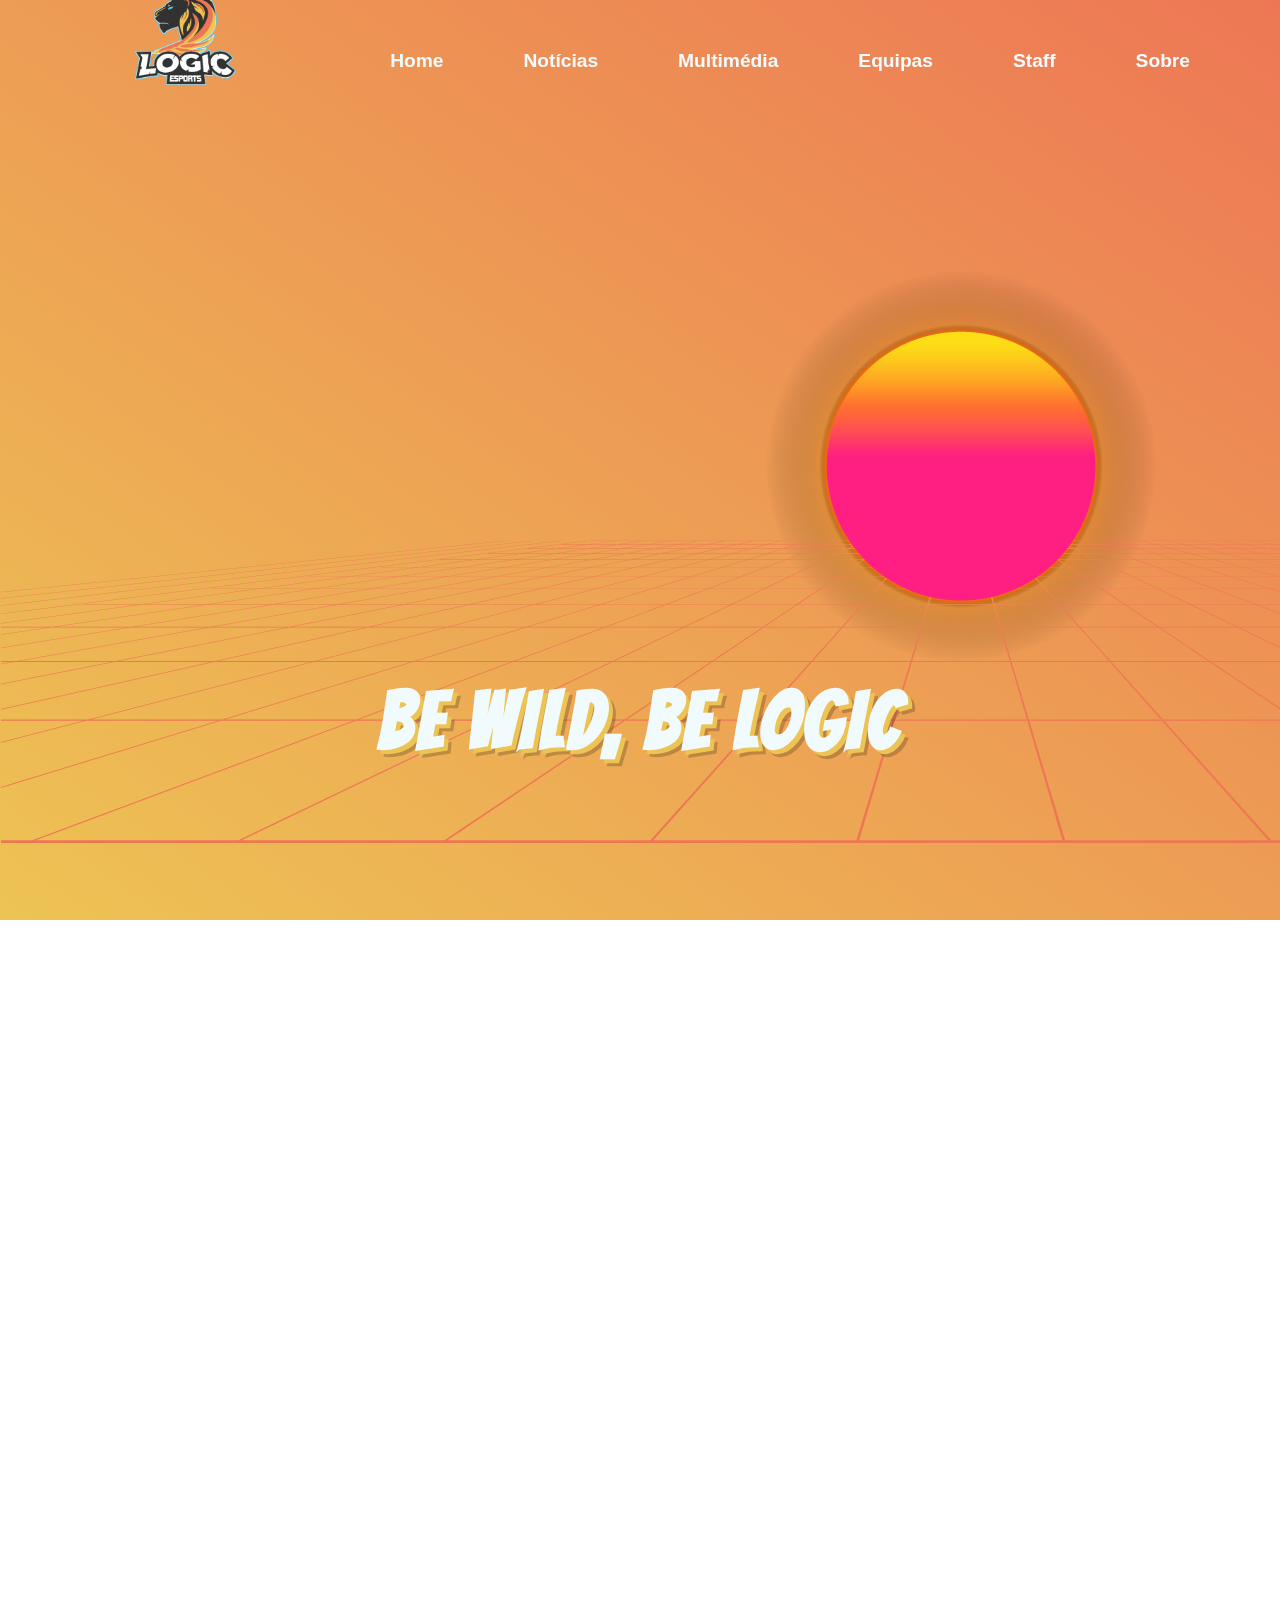
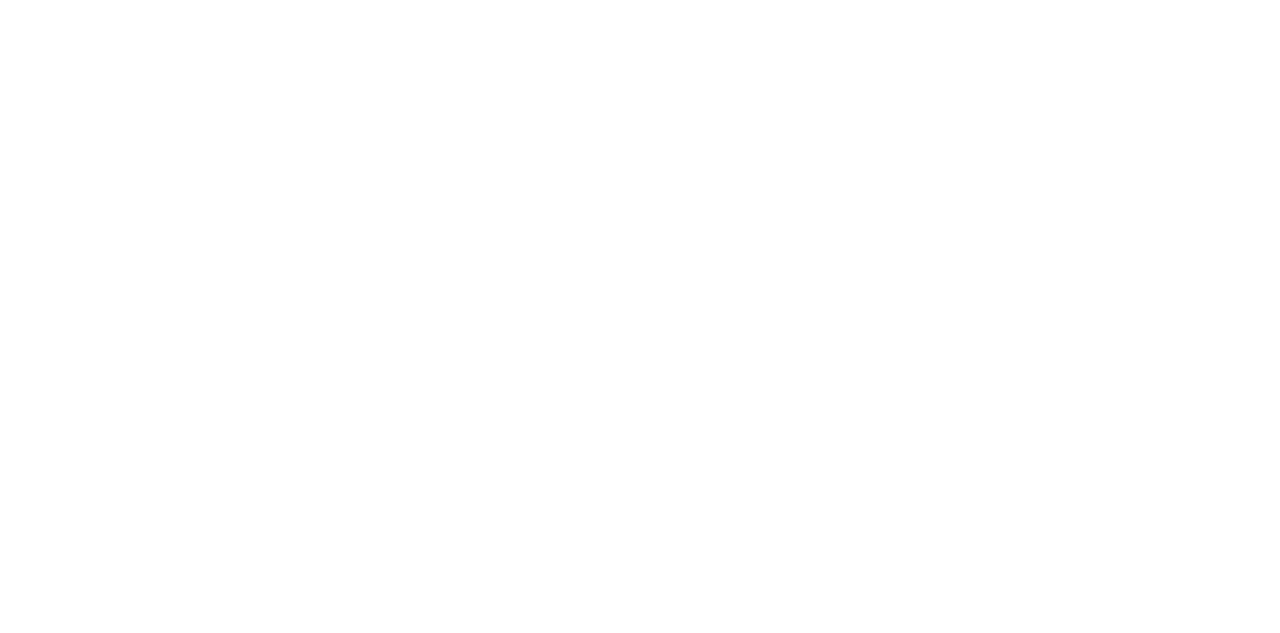
<file: index.html>
<!DOCTYPE html>
<html lang="pt">
    <head>
        <meta charset = "UTF-8">
        <meta name="author" content = "Luís Miguel Galo | Jorge Lobão">
        <meta name="keywords" content= "Comunidade , CSGO , LGC , logic , Esports , Logic ">
        <meta name="description" content="">
        <link rel="icon" type="imagem/png" href="images/logo-logic-85x85.png" />
        <title> Logic Esports </title>
        <meta name="viewport"content="width=device-width,initial-scale=1.0">
        <link rel="stylesheet" href="css/all.css">
        <link rel="stylesheet" href="styles.css">
    </head>
    <body style = "overflow-y: hidden">
        <header>
            <nav class="navbar">
                <a href="index.html"><img href="#" src="images/logo-logic-184x184.png" class="navbar_logo"/></a>
                <ul class="navbar_links">
                  <a href="index.html"><li>Home</li></a>
                  <a href="news.html"><li>Notícias</li></a>
                  <a href="multimedia.html"><li>Multimédia</li></a>
                  <a href="teams.html"><li>Equipas</li></a>
                  <a href="staff.html"><li>Staff</li></a>
                  <a href="about-us.html"><li>Sobre</li></a>  
                </ul>
            </nav>
        </header>

        <main class="hero-image">
            <figure class="main-image">
                <img src="images/sun-background.png" class = "sun-background">
                <h1 class="slogan"> BE WILD, BE LOGIC </h1>
                <img src="images/icon-twitch.png" class="icon-twitch">
                <img src="images/icon-instagram.png" class="icon-instagram">
                <img src="images/icon-twitter.png" class="icon-twitter"> 
            </figure>
        </main>      
    </body>    
</html>
</file>
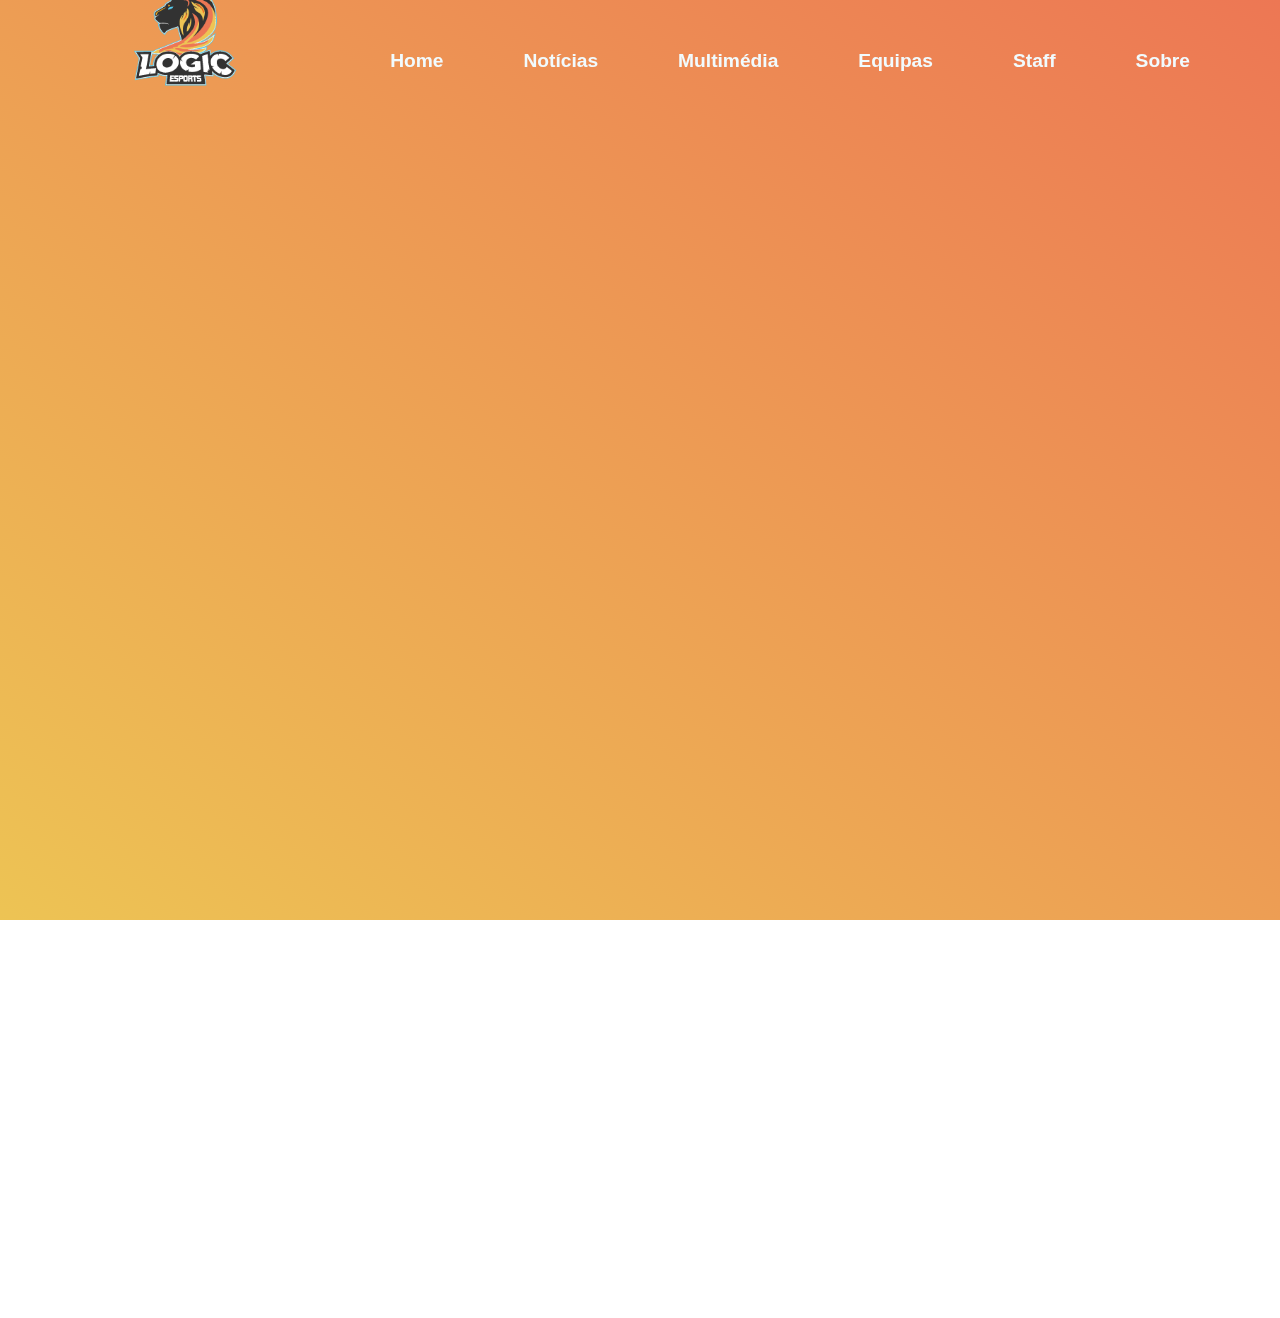
<file: about-us.html>
<!DOCTYPE html>
<html lang="pt">
    <head>
        <meta charset = "UTF-8">
        <meta name="author" content = "Luís Miguel Galo | Jorge Lobão">
        <meta name="keywords" content= "Comunidade , CSGO , LGC , logic , Esports , Logic ">
        <meta name="description" content="">
        <link rel="icon" type="imagem/png" href="images/logo-logic-85x85.png" />
        <title> Logic Esports </title>
        <meta name="viewport"content="width=device-width,initial-scale=1.0">
        <link rel="stylesheet" href="css/all.css">
        <link rel="stylesheet" href="styles.css">
    </head>
    <body style = "overflow-y: hidden">
        <header>
            <nav class="navbar">
                <a href="index.html"><img href="#" src="images/logo-logic-184x184.png" class="navbar_logo"/></a>
                <ul class="navbar_links">
                  <a href="index.html"><li>Home</li></a>
                  <a href="news.html"><li>Notícias</li></a>
                  <a href="multimedia.html"><li>Multimédia</li></a>
                  <a href="teams.html"><li>Equipas</li></a>
                  <a href="staff.html"><li>Staff</li></a>
                  <a href="about-us.html"><li>Sobre</li></a>  
                </ul>
            </nav>
        </header>

        <main class="hero-image">
            
        </main>   
    </body>
    <footer class="footer">
        <div class="footer__addr">
          <h1 class="footer__logo">Logic Esports</h1>   
          <h2>Contactos</h2>         
            <a class="footer__btn" href="mailto:logicesportsceo@gmail.com">Email</a>
        </div>
        
        <ul class="footer__nav">
          <li class="nav__item">
            <h2 class="nav__title">Redes Sociais</h2>
            
            <ul class="nav__ul">
              <li>
                <a target="_blank" href="https://www.instagram.com/lgcesports_/">Instagram</a>
              </li>
              
              <li>
                <a target="_blank" href="https://twitter.com/LGCeSports_">Twitter</a>
              </li>
              
              <li>
                <a target="_blank" href="https://www.twitch.tv/logicesports">Twitch</a>
              </li>
            </ul>
          </li>
        </ul>
        <br>
        <div class="legal">
          <p>&copy; 2021 Logic Esports. All rights reserved.</p>
        </div>
      </footer>
</html>
</file>
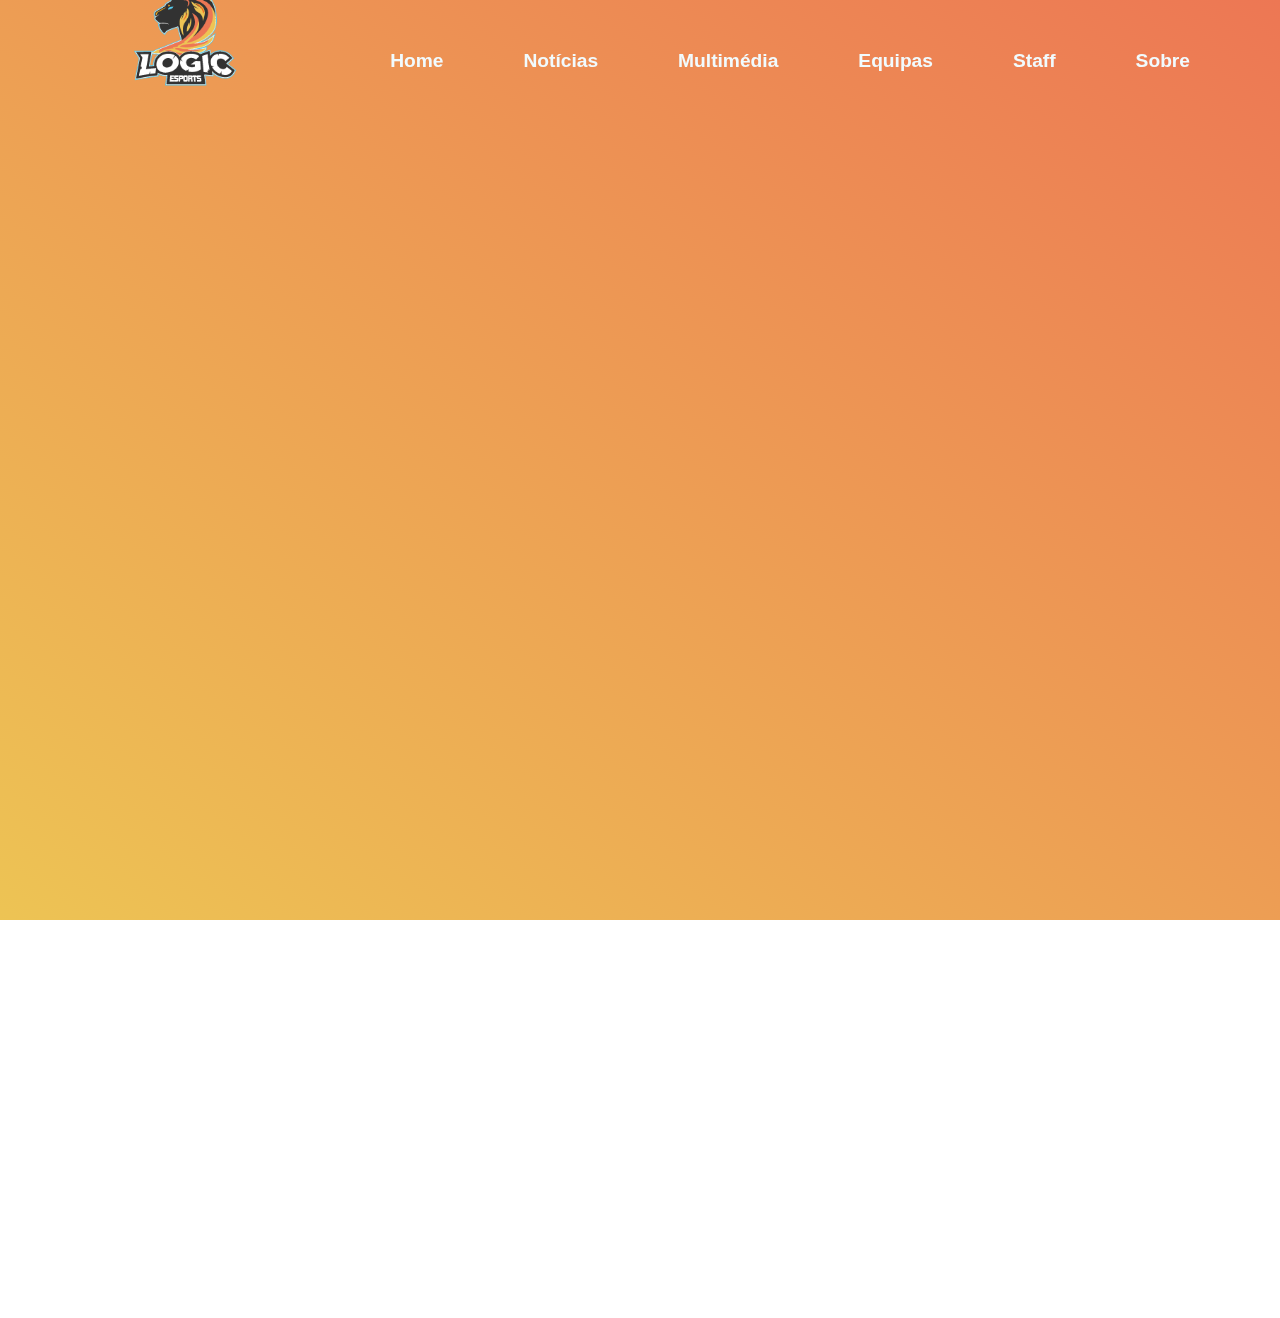
<file: multimedia.html>
<!DOCTYPE html>
<html lang="pt">
    <head>
        <meta charset = "UTF-8">
        <meta name="author" content = "Luís Miguel Galo | Jorge Lobão">
        <meta name="keywords" content= "Comunidade , CSGO , LGC , logic , Esports , Logic ">
        <meta name="description" content="">
        <link rel="icon" type="imagem/png" href="images/logo-logic-85x85.png" />
        <title> Logic Esports </title>
        <meta name="viewport"content="width=device-width,initial-scale=1.0">
        <link rel="stylesheet" href="css/all.css">
        <link rel="stylesheet" href="styles.css">
    </head>
    <body style = "overflow-y: hidden">
        <header>
            <nav class="navbar">
                <a href="index.html"><img href="#" src="images/logo-logic-184x184.png" class="navbar_logo"/></a>
                <ul class="navbar_links">
                  <a href="index.html"><li>Home</li></a>
                  <a href="news.html"><li>Notícias</li></a>
                  <a href="multimedia.html"><li>Multimédia</li></a>
                  <a href="teams.html"><li>Equipas</li></a>
                  <a href="staff.html"><li>Staff</li></a>
                  <a href="about-us.html"><li>Sobre</li></a>  
                </ul>
            </nav>
        </header>

        <main class="hero-image">
            
        </main>
    </body>
    <footer class="footer">
        <div class="footer__addr">
          <h1 class="footer__logo">Logic Esports</h1>   
          <h2>Contactos</h2>         
            <a class="footer__btn" href="mailto:logicesportsceo@gmail.com">Email</a>
        </div>
        
        <ul class="footer__nav">
          <li class="nav__item">
            <h2 class="nav__title">Redes Sociais</h2>
            
            <ul class="nav__ul">
              <li>
                <a target="_blank" href="https://www.instagram.com/lgcesports_/">Instagram</a>
              </li>
              
              <li>
                <a target="_blank" href="https://twitter.com/LGCeSports_">Twitter</a>
              </li>
              
              <li>
                <a target="_blank" href="https://www.twitch.tv/logicesports">Twitch</a>
              </li>
            </ul>
          </li>
        </ul>
        <br>
        <div class="legal">
          <p>&copy; 2021 Logic Esports. All rights reserved.</p>
        </div>
      </footer>
</html>
</file>
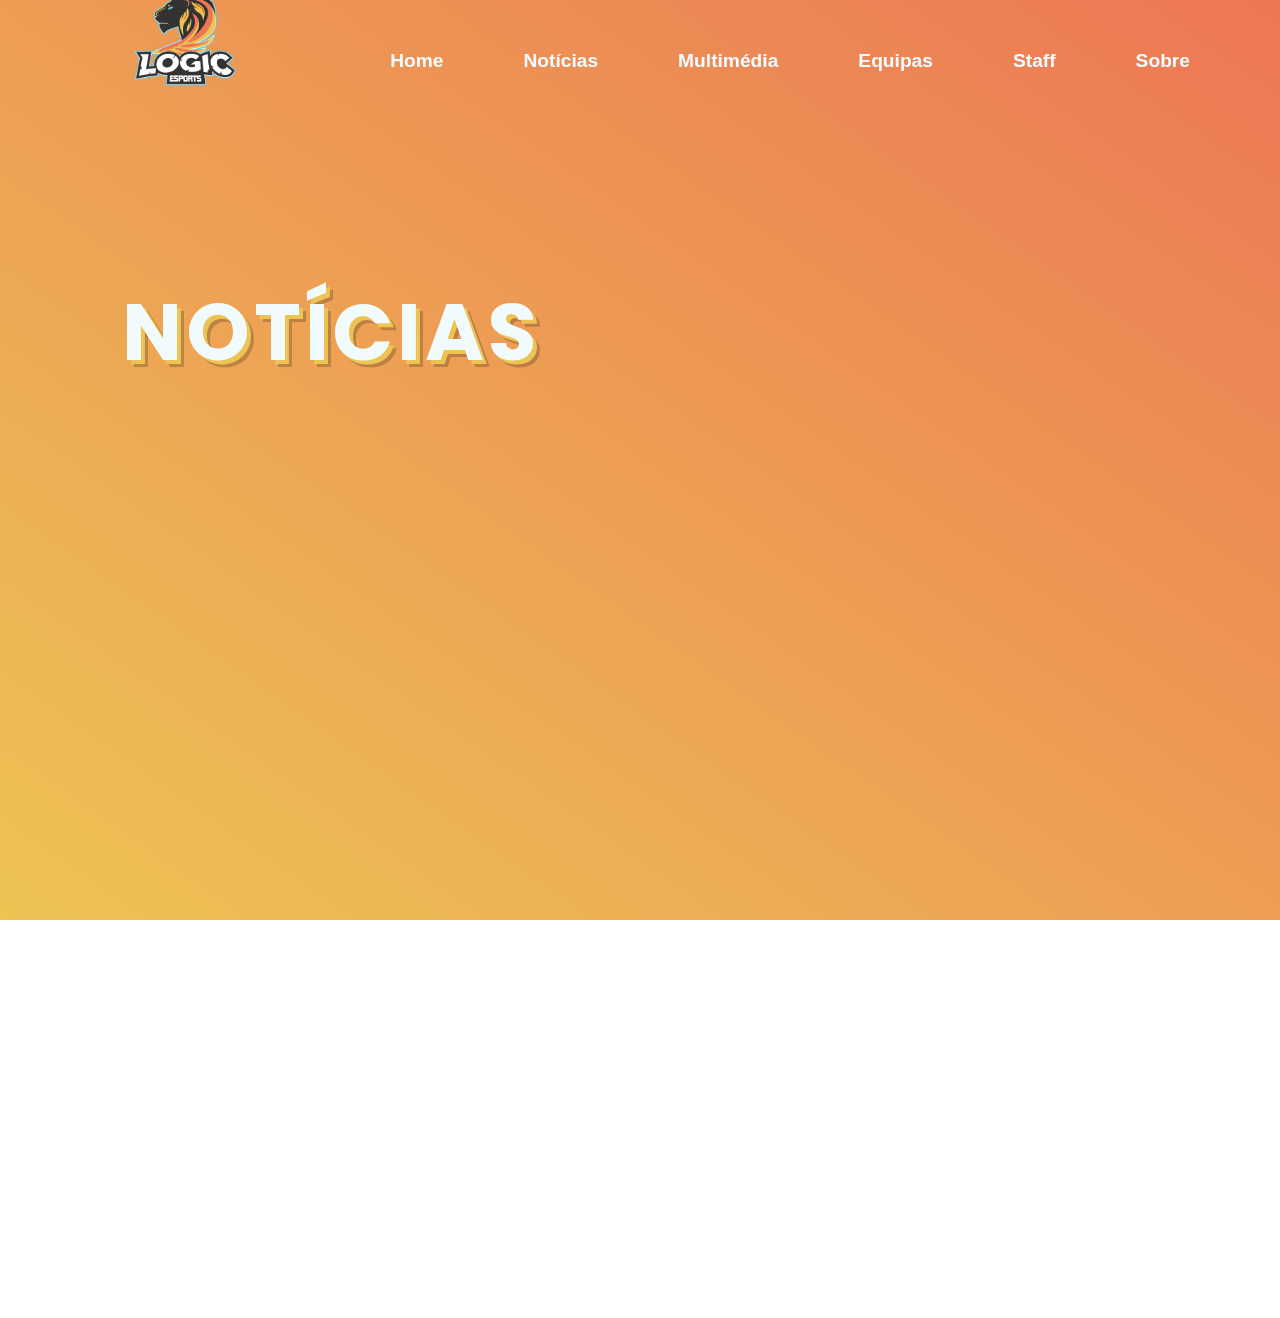
<file: news.html>
<!DOCTYPE html>
<html lang="pt">
    <head>
        <meta charset = "UTF-8">
        <meta name="author" content = "Luís Miguel Galo | Jorge Lobão">
        <meta name="keywords" content= "Comunidade , CSGO , LGC , logic , Esports , Logic ">
        <meta name="description" content="">
        <link rel="icon" type="imagem/png" href="images/logo-logic-85x85.png" />
        <title> Logic Esports </title>
        <meta name="viewport"content="width=device-width,initial-scale=1.0">
        <link rel="stylesheet" href="css/all.css">
        <link rel="stylesheet" href="styles.css">
    </head>
    <body style = "overflow-y: hidden">
        <header>
            <nav class="navbar">
                <a href="index.html"><img href="#" src="images/logo-logic-184x184.png" class="navbar_logo"/></a>
                <ul class="navbar_links">
                  <a href="index.html"><li>Home</li></a>
                  <a href="news.html"><li>Notícias</li></a>
                  <a href="multimedia.html"><li>Multimédia</li></a>
                  <a href="teams.html"><li>Equipas</li></a>
                  <a href="staff.html"><li>Staff</li></a>
                  <a href="about-us.html"><li>Sobre</li></a>  
                </ul>
            </nav>
        </header>

        <main class="hero-image">
          <section class="container-news">
            <h1 class="news-title"> Notícias </h1>
            <article class="news-1">
            </article>
            <article class="news-2">
            </article>
            <article class="news-3">
            </article>
            <article class="news-4">
            </article>
            <article class="news-5">
            </article>
          </section>
        </main>
        <footer class="footer">
          <div class="footer__addr">
            <h1 class="footer__logo">Logic Esports</h1>   
            <h2>Contactos</h2>         
              <a class="footer__btn" href="mailto:logicesportsceo@gmail.com">Email</a>
          </div>
          
          <ul class="footer__nav">
            <li class="nav__item">
              <h2 class="nav__title">Redes Sociais</h2>
              
              <ul class="nav__ul">
                <li>
                  <a target="_blank" href="https://www.instagram.com/lgcesports_/">Instagram</a>
                </li>
                
                <li>
                  <a target="_blank" href="https://twitter.com/LGCeSports_">Twitter</a>
                </li>
                
                <li>
                  <a target="_blank" href="https://www.twitch.tv/logicesports">Twitch</a>
                </li>
              </ul>
            </li>
          </ul>
          <br>
          <div class="legal">
            <p>&copy; 2021 Logic Esports. All rights reserved.</p>
          </div>
        </footer>
    </body>    
</html>
</file>
<file: styles.css>
@import url('https://fonts.googleapis.com/css2?family=Lato:wght@400;700&display=swap');
@import url('https://fonts.googleapis.com/css2?family=Poppins&display=swap');
@import url('https://fonts.googleapis.com/css2?family=Bangers&display=swap');
 

html, body {
    overflow-x: hidden;
    width: 100%;
    height: 100%;
    margin: 0;
    padding-bottom: 20px;
}

a {
    text-decoration: none;
}
li {
    list-style: none;
    padding: 10px 10px;
}

.hero-image {
    height: 100%;
    width: 100%;
    padding-bottom: 1em;
    padding-top: 1em;
    background: rgb(237,196,84);
    background: linear-gradient(35deg, rgba(237,196,84,1) 0%, rgba(237,119,84,1) 100%);
    z-index: 0;
}

/* Main Page */
.main-image {
  margin: 1px;
  position: relative;
}

.sun-background {
  text-align: center;
  z-index: 1;
}

.slogan {
  padding-bottom: 68%;
  text-align: center;
  transform: translateY(-50%);
  display: block;
  font-size: 5em;
  text-transform: uppercase;
  font-family: 'bangers', 'sans-serif';
  line-height: .82em;
  color: #F1FBFE;
  text-shadow: 	
  4px 4px 0px #EDC454, 
  7px 7px 0px rgba(0, 0, 0, 0.2);
  letter-spacing: .05em;
  z-index: 2;
}

.icon-twitch {
  position: relative;
  top: 50%;
  bottom: 50%;
  left: 50%;
  right: 50%;
  transform: translateY(-50%);
  z-index: 9999;
}
.brand {
    width: auto;
    height: 100%;
    float: left;
    margin: 0 0 0 5%;
}


/* Navigation Bar */
.navbar {
    position: fixed;
    padding-top: 28%;
    width: 100%;
    height: 10%;
    z-index: 90;
  }
  
  .navbar_logo {
    position: absolute;
    left: 120px;
    width: 130px;
    top: 15%;
    transform: translateY(-70%);
    padding-bottom: 6px;
  }
  
  .navbar_links {
    position: absolute;
    opacity: 1;
    right: 50px;
    flex-basis: 30%;
    display: flex;
    top: 10%;
    transform: translateY(-50%);
    list-style-type: none;
  }
  
  .navbar_links a {
      color: #F1FBFE ;
      font-family: 'Exo 2', sans-serif;
      font-weight: 600;
      font-size: 1.2em;
      text-decoration: none;
  }
  
  .navbar_links a li {
      display: flex;
      align-items: center;
      height: 70px;
      padding: 0 40px;
      transition: 0.2s linear;
  }
  
  .navbar_links a li:hover {
      color: #54CAED;
  }
  
  .navbar_links a li:active {
      color: #bb7146;
  }

  /* News Page */

  .container-news {
    height: 100vh;
    width: 100vh;

    display: grid;

    grid-template-columns: 1fr 1fr 1fr;
    grid-template-rows: 50px 1fr 1fr;

    gap: 10px;

    padding: 10px;
    box-sizing: border-box;
  }

  .news-title {
    grid-column-start: 1;
    grid-column-end: 4;

    grid-row-start: 2;
    grid-row-end: span 2;
    position: relative;
    top: 2em;
    left: 1.4em;

    font-size: 5em;
    text-transform: uppercase;
    font-family: 'Poppins', 'sans-serif';
    line-height: .82em;
    color: #F1FBFE;
    text-shadow: 	
    4px 4px 0px #EDC454, 
    7px 7px 0px rgba(0, 0, 0, 0.2);
    letter-spacing: .05em;
  }

  /* Footer */
  
  .footer {
    display: flex;
    flex-flow: row wrap;
    padding: 30px 30px 20px 30px;
    color: #2f2f2f;
    background-color: #fff;
    border-top: 1px solid #e5e5e5;
    flex:  1 100%;
  }
  
  .footer > * {
    flex:  1 100%;
  }
  
  .footer__addr {
    margin-right: 1.25em;
    margin-bottom: 2em;
  }
  
  .footer__logo {
    font-family: 'Pacifico', cursive;
    font-weight: 400;
    text-transform: lowercase;
    font-size: 1.5rem;
  }
  
  .footer__addr h2 {
    margin-top: 1.3em;
    font-size: 15px;
    font-weight: 400;
  }
  
  .nav__title {
    font-weight: 400;
    font-size: 15px;
  }
  
  .footer__btn {
    display: flex;
    align-items: center;
    justify-content: center;
    height: 36px;
    max-width: max-content;
    background-color: rgb(33, 33, 33, 0.07);
    border-radius: 100px;
    color: #2f2f2f;
    line-height: 0;
    margin: 0.6em 0;
    font-size: 1rem;
    padding: 0 1.3em;
  }
  
  .footer ul {
    list-style: none;
    padding-left: 0;
    left: auto;
  }
  
  .footer li {
    line-height: 2em;
  }
  
  .footer a {
    text-decoration: none;
  }
  
  .footer__nav {
    display: flex;
    flex-flow: row wrap;
    flex: 1 50%;
    margin-right: 1.25em;
  }
  
  .legal {
    display: flex;
    flex-wrap: wrap;
    color: #999;
  }
    
  
  
  @media screen and (min-width: 24.375em) {
    .legal .legal__links {
      margin-left: auto;
    }
  }
  
  @media screen and (min-width: 40.375em) {
    .footer__nav > * {
      flex: 1;
    }
    
    .nav__item--extra {
      flex-grow: 2;
    }
    
    .footer__addr {
      flex: 1 0px;
    }
    
    .footer__nav {
      flex: 2 0px;
    }
  }
</file>
